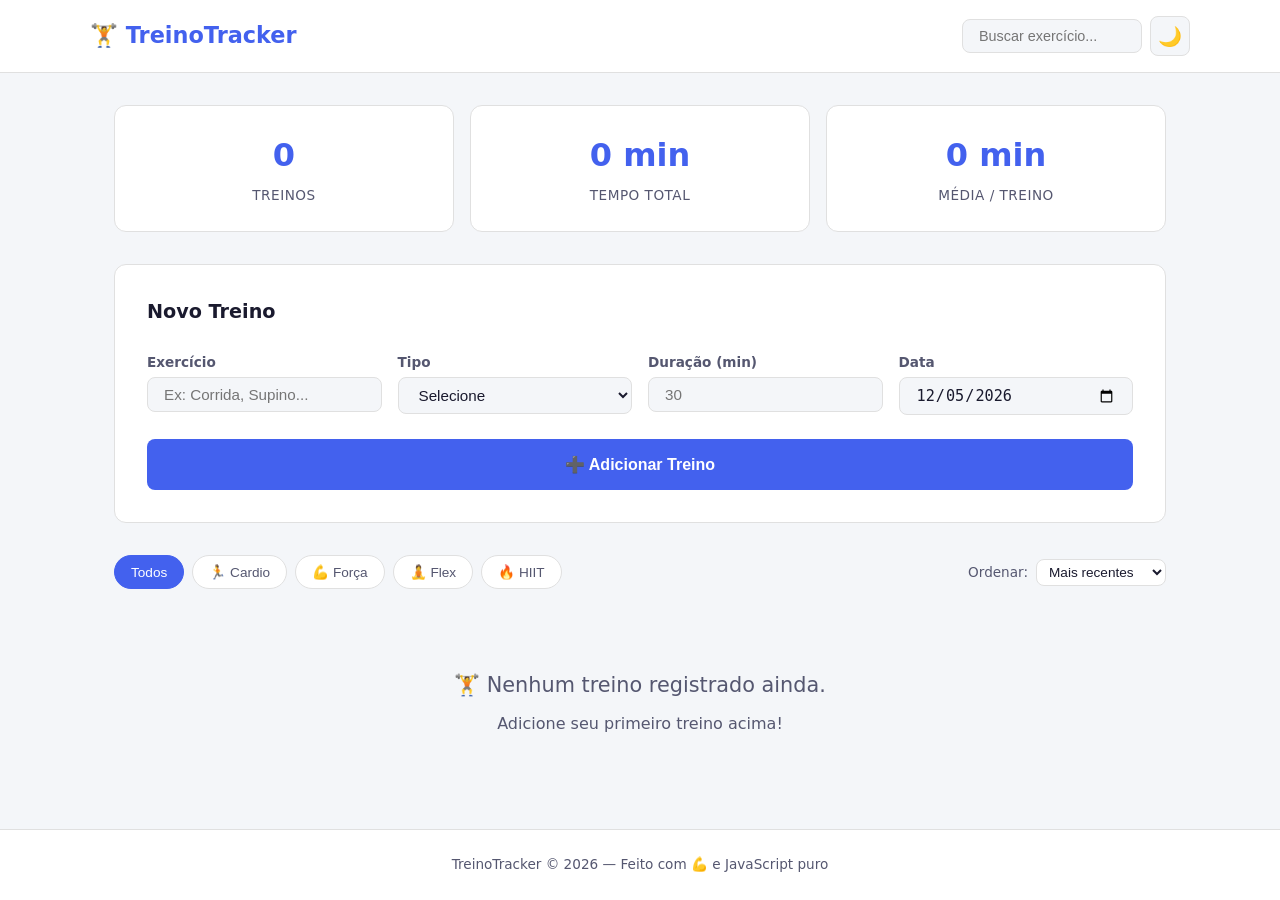
<file: desafio_ttracker_exemplo/index.html>
<!DOCTYPE html>
<html lang="pt-BR">
<head>
  <meta charset="UTF-8">
  <meta name="viewport" content="width=device-width, initial-scale=1.0">
  <title>TreinoTracker</title>
  <link rel="stylesheet" href="styles.css">
</head>
<body>

  <!-- ===== TOAST DE NOTIFICAÇÃO ===== -->
  <div id="toast" class="toast" aria-live="polite"></div>

  <!-- ===== HEADER ===== -->
  <header class="header">
    <div class="header__container">
      <h1 class="header__logo">🏋️ TreinoTracker</h1>

      <div class="header__actions">
        <!-- Barra de busca -->
        <div class="search-box">
          <input
            type="text"
            id="searchInput"
            class="search-box__input"
            placeholder="Buscar exercício..."
            aria-label="Buscar exercício"
          >
        </div>

        <!-- Toggle dark mode -->
        <button id="themeToggle" class="btn-icon" aria-label="Alternar tema escuro">
          🌙
        </button>
      </div>
    </div>
  </header>

  <!-- ===== CONTEÚDO PRINCIPAL ===== -->
  <main class="main">

    <!-- ===== SEÇÃO: ESTATÍSTICAS ===== -->
    <section class="stats" aria-label="Estatísticas dos treinos">
      <div class="stat-card">
        <span class="stat-card__value" id="statTotal">0</span>
        <span class="stat-card__label">Treinos</span>
      </div>
      <div class="stat-card">
        <span class="stat-card__value" id="statTime">0 min</span>
        <span class="stat-card__label">Tempo Total</span>
      </div>
      <div class="stat-card">
        <span class="stat-card__value" id="statAvg">0 min</span>
        <span class="stat-card__label">Média / Treino</span>
      </div>
    </section>

    <!-- ===== SEÇÃO: FORMULÁRIO ===== -->
    <section class="form-section" aria-label="Adicionar treino">
      <h2 class="form-section__title">Novo Treino</h2>

      <form id="workoutForm" class="workout-form" novalidate>
        <div class="workout-form__fields">
          <div class="form-group">
            <label for="exerciseName">Exercício</label>
            <input
              type="text"
              id="exerciseName"
              placeholder="Ex: Corrida, Supino..."
              required
              maxlength="50"
            >
          </div>

          <div class="form-group">
            <label for="exerciseType">Tipo</label>
            <select id="exerciseType" required>
              <option value="">Selecione</option>
              <option value="cardio">🏃 Cardio</option>
              <option value="forca">💪 Força</option>
              <option value="flexibilidade">🧘 Flexibilidade</option>
              <option value="hiit">🔥 HIIT</option>
            </select>
          </div>

          <div class="form-group">
            <label for="exerciseDuration">Duração (min)</label>
            <input
              type="number"
              id="exerciseDuration"
              placeholder="30"
              min="1"
              max="600"
              required
            >
          </div>

          <div class="form-group">
            <label for="exerciseDate">Data</label>
            <input type="date" id="exerciseDate" required>
          </div>
        </div>

        <button type="submit" class="btn btn--primary">
          ➕ Adicionar Treino
        </button>
      </form>
    </section>

    <!-- ===== SEÇÃO: FILTROS ===== -->
    <section class="filters" aria-label="Filtros de treino">
      <div class="filters__group">
        <button class="filter-btn filter-btn--active" data-filter="todos">Todos</button>
        <button class="filter-btn" data-filter="cardio">🏃 Cardio</button>
        <button class="filter-btn" data-filter="forca">💪 Força</button>
        <button class="filter-btn" data-filter="flexibilidade">🧘 Flex</button>
        <button class="filter-btn" data-filter="hiit">🔥 HIIT</button>
      </div>

      <div class="filters__sort">
        <label for="sortSelect">Ordenar:</label>
        <select id="sortSelect">
          <option value="date-desc">Mais recentes</option>
          <option value="date-asc">Mais antigos</option>
          <option value="duration-desc">Maior duração</option>
          <option value="duration-asc">Menor duração</option>
        </select>
      </div>
    </section>

    <!-- ===== SEÇÃO: LISTA DE TREINOS ===== -->
    <section class="workouts" aria-label="Lista de treinos">
      <div id="workoutList" class="workout-list">
        <!-- Cards inseridos via JavaScript -->
      </div>

      <!-- Mensagem quando não há treinos -->
      <div id="emptyState" class="empty-state">
        <p>🏋️ Nenhum treino registrado ainda.</p>
        <p>Adicione seu primeiro treino acima!</p>
      </div>
    </section>

  </main>

  <!-- ===== FOOTER ===== -->
  <footer class="footer">
    <p>TreinoTracker &copy; 2026 &mdash; Feito com 💪 e JavaScript puro</p>
  </footer>

  <script src="app.js"></script>
</body>
</html>
</file>
<file: desafio_ttracker_exemplo/styles.css>
/* ================================================
   TREINOTRACKER — CSS COMPLETO
   Layout: Flexbox | Abordagem: Mobile-first
   ================================================ */

/* ===== RESET & VARIÁVEIS ===== */
*,
*::before,
*::after {
  margin: 0;
  padding: 0;
  box-sizing: border-box;
}

:root {
  /* Cores — Tema Claro */
  --bg-primary: #f4f6f9;
  --bg-secondary: #ffffff;
  --bg-card: #ffffff;
  --text-primary: #1a1a2e;
  --text-secondary: #555770;
  --accent: #4361ee;
  --accent-hover: #3a56d4;
  --danger: #ef476f;
  --danger-hover: #d63d60;
  --success: #06d6a0;
  --border: #e0e0e0;
  --shadow: rgba(0, 0, 0, 0.08);

  /* Cores dos tipos de treino */
  --color-cardio: #4cc9f0;
  --color-forca: #f72585;
  --color-flexibilidade: #7209b7;
  --color-hiit: #f77f00;

  /* Espaçamentos */
  --space-xs: 0.25rem;
  --space-sm: 0.5rem;
  --space-md: 1rem;
  --space-lg: 1.5rem;
  --space-xl: 2rem;
  --space-2xl: 3rem;

  /* Tipografia */
  --font: 'Segoe UI', system-ui, -apple-system, sans-serif;
  --radius: 12px;
  --radius-sm: 8px;
  --transition: 0.3s ease;
}

/* ===== TEMA ESCURO ===== */
body.dark {
  --bg-primary: #0f0f1a;
  --bg-secondary: #1a1a2e;
  --bg-card: #16213e;
  --text-primary: #eaeaea;
  --text-secondary: #a0a0b8;
  --border: #2a2a4a;
  --shadow: rgba(0, 0, 0, 0.3);
}

/* ===== BASE ===== */
html {
  font-size: 16px;
  scroll-behavior: smooth;
}

body {
  font-family: var(--font);
  background-color: var(--bg-primary);
  color: var(--text-primary);
  line-height: 1.6;
  min-height: 100vh;
  display: flex;
  flex-direction: column;
  transition: background-color var(--transition), color var(--transition);
}

/* ===== HEADER ===== */
.header {
  background-color: var(--bg-secondary);
  border-bottom: 1px solid var(--border);
  padding: var(--space-md) var(--space-lg);
  position: sticky;
  top: 0;
  z-index: 100;
  transition: background-color var(--transition), border-color var(--transition);
}

.header__container {
  max-width: 1100px;
  margin: 0 auto;
  display: flex;
  align-items: center;
  justify-content: space-between;
  flex-wrap: wrap;
  gap: var(--space-md);
}

.header__logo {
  font-size: 1.4rem;
  font-weight: 700;
  color: var(--accent);
  white-space: nowrap;
}

.header__actions {
  display: flex;
  align-items: center;
  gap: var(--space-sm);
}

/* ===== BUSCA ===== */
.search-box__input {
  padding: var(--space-sm) var(--space-md);
  border: 1px solid var(--border);
  border-radius: var(--radius-sm);
  font-size: 0.9rem;
  background: var(--bg-primary);
  color: var(--text-primary);
  width: 180px;
  transition: border-color var(--transition), width var(--transition),
              background-color var(--transition), color var(--transition);
}

.search-box__input:focus {
  outline: none;
  border-color: var(--accent);
  width: 220px;
}

/* ===== BOTÃO ÍCONE (tema) ===== */
.btn-icon {
  width: 40px;
  height: 40px;
  border: 1px solid var(--border);
  border-radius: var(--radius-sm);
  background: var(--bg-primary);
  font-size: 1.2rem;
  cursor: pointer;
  display: flex;
  align-items: center;
  justify-content: center;
  transition: background-color var(--transition), transform var(--transition),
              border-color var(--transition);
}

.btn-icon:hover {
  background-color: var(--accent);
  transform: scale(1.1);
}

/* ===== MAIN ===== */
.main {
  max-width: 1100px;
  width: 100%;
  margin: 0 auto;
  padding: var(--space-xl) var(--space-lg);
  flex: 1;
  display: flex;
  flex-direction: column;
  gap: var(--space-xl);
}

/* ===== STATS ===== */
.stats {
  display: flex;
  gap: var(--space-md);
  flex-wrap: wrap;
}

.stat-card {
  flex: 1;
  min-width: 140px;
  background: var(--bg-card);
  border: 1px solid var(--border);
  border-radius: var(--radius);
  padding: var(--space-lg);
  display: flex;
  flex-direction: column;
  align-items: center;
  gap: var(--space-xs);
  transition: transform var(--transition), box-shadow var(--transition),
              background-color var(--transition), border-color var(--transition);
}

.stat-card:hover {
  transform: translateY(-4px);
  box-shadow: 0 8px 24px var(--shadow);
}

.stat-card__value {
  font-size: 2rem;
  font-weight: 800;
  color: var(--accent);
}

.stat-card__label {
  font-size: 0.85rem;
  color: var(--text-secondary);
  text-transform: uppercase;
  letter-spacing: 0.5px;
}

/* ===== FORM SECTION ===== */
.form-section {
  background: var(--bg-card);
  border: 1px solid var(--border);
  border-radius: var(--radius);
  padding: var(--space-xl);
  transition: background-color var(--transition), border-color var(--transition);
}

.form-section__title {
  font-size: 1.2rem;
  margin-bottom: var(--space-lg);
  color: var(--text-primary);
}

.workout-form__fields {
  display: flex;
  flex-wrap: wrap;
  gap: var(--space-md);
  margin-bottom: var(--space-lg);
}

.form-group {
  flex: 1;
  min-width: 160px;
  display: flex;
  flex-direction: column;
  gap: var(--space-xs);
}

.form-group label {
  font-size: 0.85rem;
  font-weight: 600;
  color: var(--text-secondary);
}

.form-group input,
.form-group select {
  padding: var(--space-sm) var(--space-md);
  border: 1px solid var(--border);
  border-radius: var(--radius-sm);
  font-size: 0.95rem;
  background: var(--bg-primary);
  color: var(--text-primary);
  transition: border-color var(--transition), background-color var(--transition),
              color var(--transition);
}

.form-group input:focus,
.form-group select:focus {
  outline: none;
  border-color: var(--accent);
  box-shadow: 0 0 0 3px rgba(67, 97, 238, 0.15);
}

/* Estado de erro nos inputs */
.form-group input.error,
.form-group select.error {
  border-color: var(--danger);
  box-shadow: 0 0 0 3px rgba(239, 71, 111, 0.15);
}

/* ===== BOTÕES ===== */
.btn {
  padding: var(--space-sm) var(--space-xl);
  border: none;
  border-radius: var(--radius-sm);
  font-size: 1rem;
  font-weight: 600;
  cursor: pointer;
  transition: background-color var(--transition), transform var(--transition);
}

.btn--primary {
  background-color: var(--accent);
  color: #fff;
  width: 100%;
  padding: var(--space-md);
}

.btn--primary:hover {
  background-color: var(--accent-hover);
  transform: translateY(-2px);
}

.btn--primary:active {
  transform: translateY(0);
}

/* ===== FILTROS ===== */
.filters {
  display: flex;
  align-items: center;
  justify-content: space-between;
  flex-wrap: wrap;
  gap: var(--space-md);
}

.filters__group {
  display: flex;
  flex-wrap: wrap;
  gap: var(--space-sm);
}

.filter-btn {
  padding: var(--space-sm) var(--space-md);
  border: 1px solid var(--border);
  border-radius: 50px;
  background: var(--bg-card);
  color: var(--text-secondary);
  font-size: 0.85rem;
  cursor: pointer;
  transition: all var(--transition);
}

.filter-btn:hover {
  border-color: var(--accent);
  color: var(--accent);
}

.filter-btn--active {
  background-color: var(--accent);
  color: #fff;
  border-color: var(--accent);
}

.filters__sort {
  display: flex;
  align-items: center;
  gap: var(--space-sm);
  font-size: 0.85rem;
  color: var(--text-secondary);
}

.filters__sort select {
  padding: var(--space-xs) var(--space-sm);
  border: 1px solid var(--border);
  border-radius: var(--radius-sm);
  background: var(--bg-card);
  color: var(--text-primary);
  font-size: 0.85rem;
  cursor: pointer;
  transition: background-color var(--transition), border-color var(--transition),
              color var(--transition);
}

/* ===== LISTA DE TREINOS ===== */
.workout-list {
  display: flex;
  flex-wrap: wrap;
  gap: var(--space-md);
}

/* ===== CARD DE TREINO ===== */
.workout-card {
  flex: 1;
  min-width: 260px;
  max-width: 100%;
  background: var(--bg-card);
  border: 1px solid var(--border);
  border-radius: var(--radius);
  padding: var(--space-lg);
  display: flex;
  flex-direction: column;
  gap: var(--space-sm);
  position: relative;
  overflow: hidden;
  transition: transform var(--transition), box-shadow var(--transition),
              background-color var(--transition), border-color var(--transition);

  /* Animação de entrada */
  animation: cardSlideIn 0.4s ease-out;
}

.workout-card:hover {
  transform: translateY(-4px);
  box-shadow: 0 12px 32px var(--shadow);
}

/* Barra colorida no topo do card (por tipo) */
.workout-card::before {
  content: '';
  position: absolute;
  top: 0;
  left: 0;
  right: 0;
  height: 4px;
}

.workout-card[data-type="cardio"]::before { background: var(--color-cardio); }
.workout-card[data-type="forca"]::before { background: var(--color-forca); }
.workout-card[data-type="flexibilidade"]::before { background: var(--color-flexibilidade); }
.workout-card[data-type="hiit"]::before { background: var(--color-hiit); }

.workout-card__header {
  display: flex;
  align-items: center;
  justify-content: space-between;
}

.workout-card__name {
  font-size: 1.1rem;
  font-weight: 700;
}

.workout-card__delete {
  width: 32px;
  height: 32px;
  border: none;
  border-radius: 50%;
  background: transparent;
  color: var(--text-secondary);
  font-size: 1.1rem;
  cursor: pointer;
  display: flex;
  align-items: center;
  justify-content: center;
  transition: background-color var(--transition), color var(--transition);
}

.workout-card__delete:hover {
  background-color: var(--danger);
  color: #fff;
}

.workout-card__type {
  display: inline-block;
  padding: 2px 10px;
  border-radius: 50px;
  font-size: 0.75rem;
  font-weight: 600;
  text-transform: uppercase;
  letter-spacing: 0.5px;
  width: fit-content;
}

.workout-card[data-type="cardio"] .workout-card__type {
  background: rgba(76, 201, 240, 0.15);
  color: var(--color-cardio);
}
.workout-card[data-type="forca"] .workout-card__type {
  background: rgba(247, 37, 133, 0.15);
  color: var(--color-forca);
}
.workout-card[data-type="flexibilidade"] .workout-card__type {
  background: rgba(114, 9, 183, 0.15);
  color: var(--color-flexibilidade);
}
.workout-card[data-type="hiit"] .workout-card__type {
  background: rgba(247, 127, 0, 0.15);
  color: var(--color-hiit);
}

.workout-card__details {
  display: flex;
  justify-content: space-between;
  align-items: center;
  margin-top: var(--space-sm);
  color: var(--text-secondary);
  font-size: 0.9rem;
}

.workout-card__duration {
  font-weight: 700;
  color: var(--accent);
  font-size: 1rem;
}

/* ===== ESTADO VAZIO ===== */
.empty-state {
  text-align: center;
  padding: var(--space-2xl);
  color: var(--text-secondary);
}

.empty-state p:first-child {
  font-size: 1.3rem;
  margin-bottom: var(--space-sm);
}

.empty-state--hidden {
  display: none;
}

/* ===== TOAST / NOTIFICAÇÃO ===== */
.toast {
  position: fixed;
  bottom: -80px;
  left: 50%;
  transform: translateX(-50%);
  padding: var(--space-md) var(--space-xl);
  border-radius: var(--radius-sm);
  color: #fff;
  font-size: 0.9rem;
  font-weight: 600;
  z-index: 999;
  transition: bottom 0.4s ease;
  white-space: nowrap;
}

.toast--visible {
  bottom: var(--space-xl);
}

.toast--success { background-color: var(--success); }
.toast--danger { background-color: var(--danger); }

/* ===== ANIMAÇÕES ===== */
@keyframes cardSlideIn {
  from {
    opacity: 0;
    transform: translateY(20px) scale(0.95);
  }
  to {
    opacity: 1;
    transform: translateY(0) scale(1);
  }
}

/* Animação de saída (aplicada via JS) */
.workout-card--removing {
  animation: cardSlideOut 0.3s ease-in forwards;
}

@keyframes cardSlideOut {
  to {
    opacity: 0;
    transform: translateY(-10px) scale(0.95);
  }
}

/* ===== FOOTER ===== */
.footer {
  text-align: center;
  padding: var(--space-lg);
  font-size: 0.85rem;
  color: var(--text-secondary);
  border-top: 1px solid var(--border);
  background: var(--bg-secondary);
  transition: background-color var(--transition), border-color var(--transition),
              color var(--transition);
}

/* ==============================================
   RESPONSIVIDADE — MOBILE FIRST
   ============================================== */

/* Tablets (>= 600px) */
@media (min-width: 600px) {
  .workout-card {
    max-width: calc(50% - var(--space-md) / 2);
  }
}

/* Desktop (>= 900px) */
@media (min-width: 900px) {
  .workout-card {
    max-width: calc(33.333% - var(--space-md) * 2 / 3);
  }
}

/* Mobile pequeno (< 480px) */
@media (max-width: 480px) {
  .header__container {
    flex-direction: column;
    align-items: stretch;
    gap: var(--space-sm);
  }

  .header__logo {
    text-align: center;
  }

  .header__actions {
    justify-content: center;
  }

  .search-box__input {
    width: 140px;
  }

  .search-box__input:focus {
    width: 180px;
  }

  .stat-card__value {
    font-size: 1.5rem;
  }

  .filters {
    flex-direction: column;
    align-items: stretch;
  }

  .filters__group {
    justify-content: center;
  }

  .filters__sort {
    justify-content: center;
  }
}
</file>
